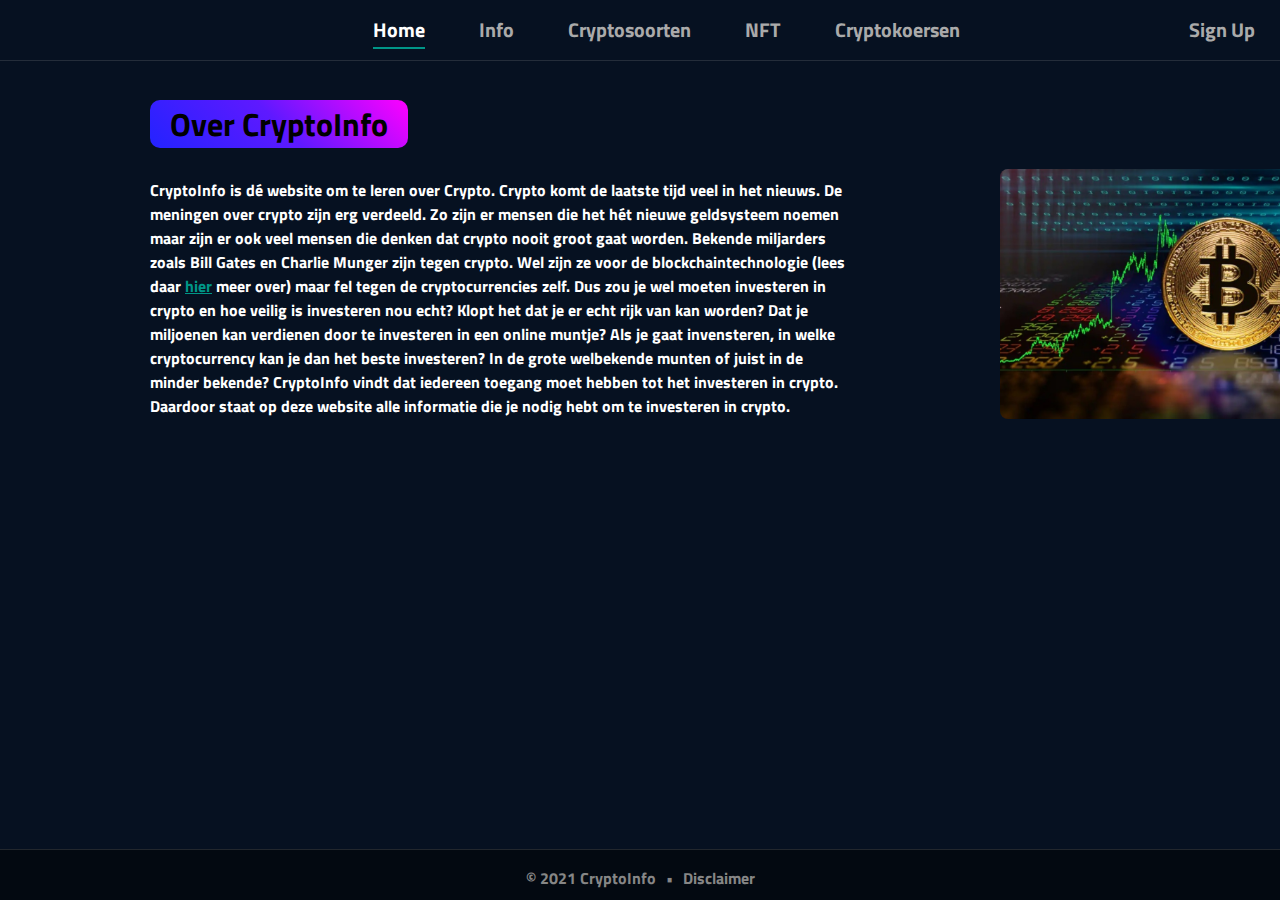
<file: index.html>
<!doctype html>
<html>
    <head>
        <meta charset="utf-8">
        <meta http-equiv="Cache-control" content="no cache">
        <title>Home | CryptoInfo</title>
        <link href="stylesheet.css" rel="stylesheet">
        <link rel="preconnect" href="https://fonts.googleapis.com">
        <link rel="preconnect" href="https://fonts.gstatic.com" crossorigin>
        <link href="https://fonts.googleapis.com/css2?family=Titillium+Web&display=swap" rel="stylesheet">
        <script src="showmore.js"></script>
        <link rel="icon" href="afbeeldingen/cryptoinfo.png">
    </head>
    <body >

        <div class="menu">
            <ul>
                <li><a class="active" href="index.html">Home</a></li>
                <li><a href="info.html">Info</a></li>
                <li><a href="cryptosoorten.html">Cryptosoorten</a></li>
                <li><a href="nft.html">NFT</a></li>
                <li><a href="cryptokoersen.html">Cryptokoersen</a></li>
                <li class="floatright"><a href="signup.html">Sign Up</a></li>
            </ul>
        </div>

        <div class= "header">
            <h1>Over CryptoInfo</h1>
        </div>

        <div>
            <p class="textbox"> CryptoInfo is dé website om te leren over Crypto. Crypto komt de laatste tijd veel in het nieuws. De meningen over crypto zijn erg verdeeld. 
                Zo zijn er mensen die het hét nieuwe geldsysteem noemen maar zijn er ook veel mensen die denken dat crypto nooit groot gaat worden. 
                Bekende miljarders zoals Bill Gates en Charlie Munger zijn tegen crypto. Wel zijn ze voor de blockchaintechnologie 
                (lees daar <a class="link" href="info.html">hier</a> meer over)  maar fel tegen de cryptocurrencies zelf. Dus zou je wel moeten
                investeren in crypto en hoe veilig is investeren nou echt? Klopt het dat je er echt rijk van kan worden? Dat je miljoenen kan verdienen door
                te investeren in een online muntje? Als je gaat invensteren, in welke cryptocurrency kan je dan het beste investeren? In de grote welbekende munten
                of juist in de  minder bekende? CryptoInfo vindt dat iedereen toegang moet hebben tot het investeren in crypto. Daardoor staat op deze
                website alle informatie die je nodig hebt om te investeren in crypto.</p> 
        </div> 
        
        <div class="imagecontainer">
            <img class="contentimage" src="afbeeldingen/homeimage.jpeg">
            <!-- Bron: https://cf-images.us-east-1.prod.boltdns.net/v1/static/854081161001/2d6bf20a-cf1a-4d6c-b02d-47ab56bc51c8/91beab12-4cf0-46ab-940c-df05040255ed/1280x720/match/image.jpg -->
        </div>

        <footer>
            <p><span class="footertext">© 2021 CryptoInfo</span>•<span class="footertext"><a class="disclaimer"href="disclaimer.html">Disclaimer</a></span></p>
        </footer>

    </body>
</html>
</file>
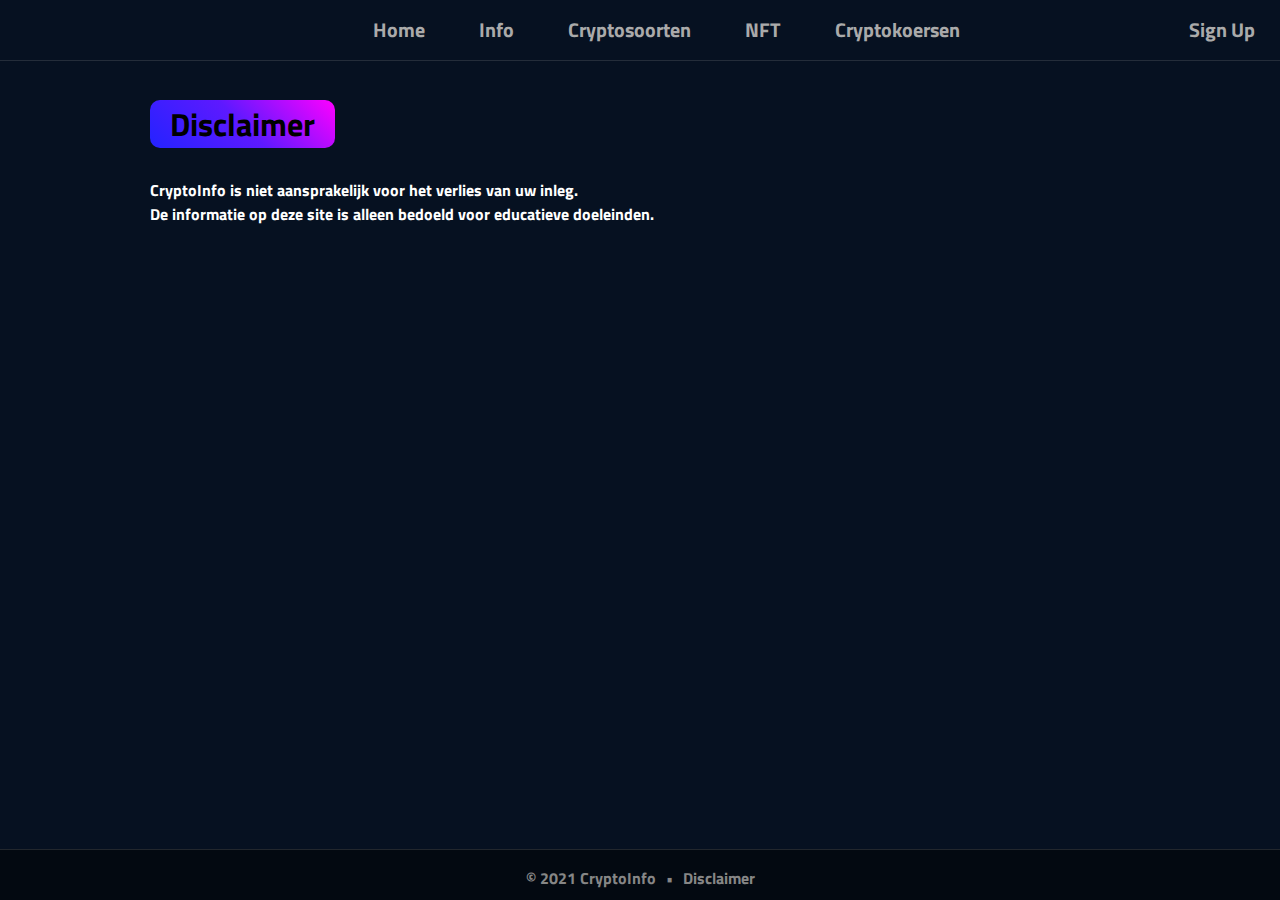
<file: disclaimer.html>
<!doctype html>
<html>
    <head>
        <meta charset="utf-8">
        <meta http-equiv="Cache-control" content="no cache">
        <title>Disclaimer | CryptoInfo</title>
        <link href="stylesheet.css" rel="stylesheet">
        <link rel="preconnect" href="https://fonts.googleapis.com">
        <link rel="preconnect" href="https://fonts.gstatic.com" crossorigin>
        <link href="https://fonts.googleapis.com/css2?family=Titillium+Web&display=swap" rel="stylesheet">
        <link rel="icon" href="afbeeldingen/cryptoinfo.png">
    </head>
    <body>

        <div class="menu">
            <ul>
                <li><a href="index.html">Home</a></li>
                <li><a href="info.html">Info</a></li>
                <li><a href="cryptosoorten.html">Cryptosoorten</a></li>
                <li><a href="nft.html">NFT</a></li>
                <li><a href="cryptokoersen.html">Cryptokoersen</a></li>
                <li class="floatright"><a href="signup.html">Sign Up</a></li>
            </ul>
        </div>

        <div class= "header">
            <h1 class = "bold ">Disclaimer</h1>
        </div>

        <div class="textbox">
            <p>CryptoInfo is <span>niet</span> aansprakelijk voor het verlies van uw inleg. <br> De informatie op deze site is alleen bedoeld voor educatieve doeleinden.</p> 
        </div> 

        <footer>
            <p><span class="footertext">© 2021 CryptoInfo</span>•<a class="disclaimer footertext"href="disclaimer.html">Disclaimer</a></p>
        </footer>
        
    </body>
</html>
</file>
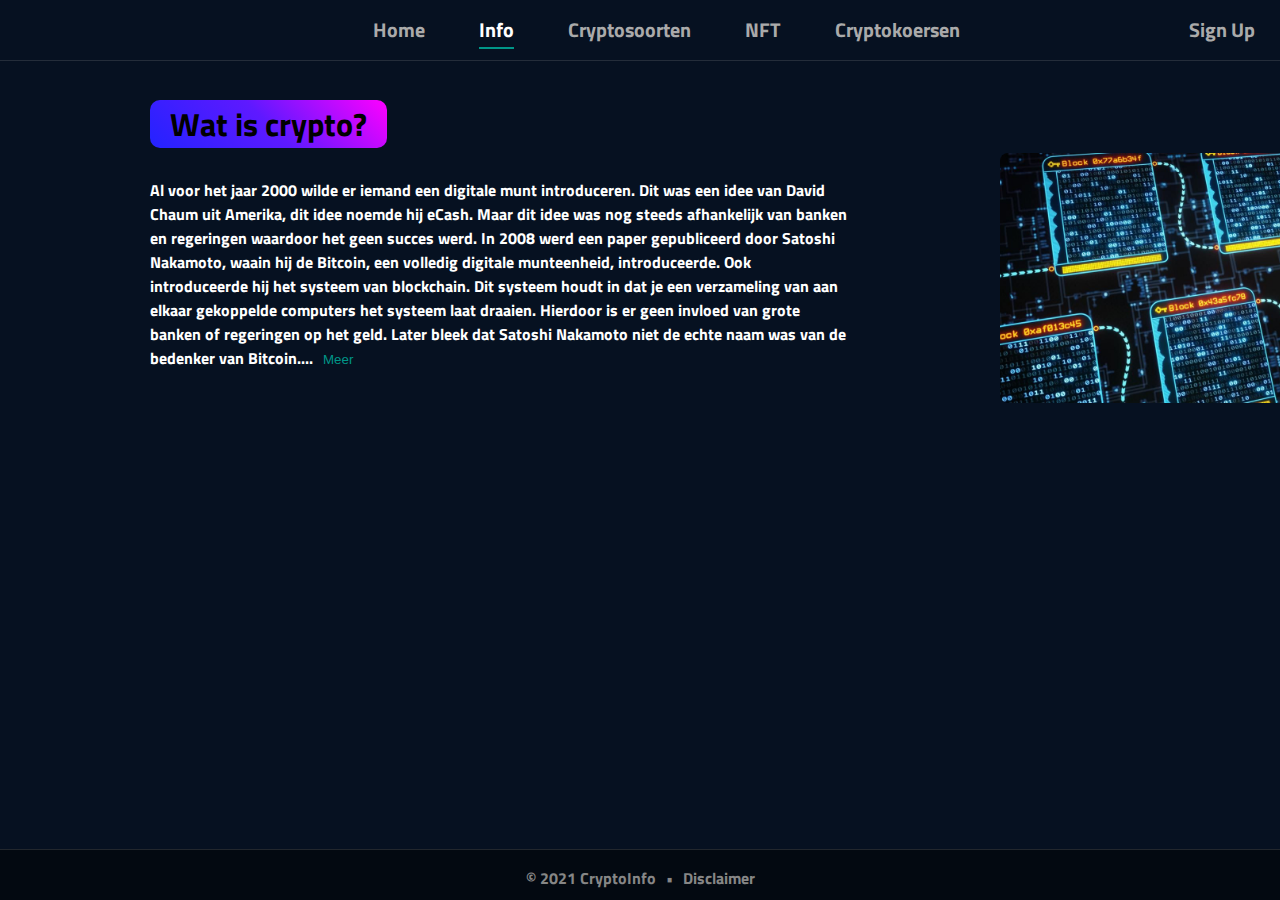
<file: info.html>
<!doctype html>
<html>
    <head>
        <meta charset="utf-8">
        <meta http-equiv="Cache-control" content="no cache">
        <title>Info | CryptoInfo</title>
        <link href="stylesheet.css" rel="stylesheet">
        <link rel="preconnect" href="https://fonts.googleapis.com">
        <link rel="preconnect" href="https://fonts.gstatic.com" crossorigin>
        <link href="https://fonts.googleapis.com/css2?family=Titillium+Web&display=swap" rel="stylesheet">
        <link rel="icon" href="afbeeldingen/cryptoinfo.png">
        <script src="showmore.js"></script>
    </head>
    <body>

        <div class="menu">
            <ul>
                <li><a href="index.html">Home</a></li>
                <li><a class="active" href="info.html">Info</a></li>
                <li><a href="cryptosoorten.html">Cryptosoorten</a></li>
                <li><a href="nft.html">NFT</a></li>
                <li><a href="cryptokoersen.html">Cryptokoersen</a></li>
                <li class="floatright"><a href="signup.html">Sign Up</a></li>
            </ul>
        </div>

        <div class= "header">
            <h1 class = "bold ">Wat is crypto?</h1>
        </div>

        <div class="imagecontainer">
            <img id="infoimage" class="contentimage" src="afbeeldingen/blockchain.jpg" alt= "Blockchain"> 
            <!-- Bron: https://www.caixabankresearch.com/sites/default/files/styles/destacado/public/content/image/2019/11/13/34455/criptomonedas-blockchain.jpg?itok=JT2vEdE0 -->
        </div>

        <div>
            <p class="textbox">
                Al voor het jaar 2000 wilde er iemand een digitale munt introduceren. Dit was een idee van David Chaum uit Amerika, dit idee noemde hij eCash.
                Maar dit idee was nog steeds afhankelijk van banken en regeringen waardoor het geen succes werd. In 2008 werd een paper gepubliceerd door Satoshi Nakamoto,
                waain hij de Bitcoin, een volledig digitale munteenheid, introduceerde.  Ook introduceerde hij het systeem van blockchain. 
                Dit systeem houdt in dat je een verzameling van aan elkaar gekoppelde computers het systeem laat draaien.
                Hierdoor is er geen invloed van grote banken of regeringen op het geld. Later bleek dat Satoshi Nakamoto niet de echte naam was van de bedenker 
                van Bitcoin.<span id="dots"class="">...</span> <span id="info" class=" showless"> <br> <br> 
                De cryptomunt wordt dus draaiende gehouden door gebruikers. De gebruikers die de cryptomunt draaiende houden, noemen we ook wel miners. 
                Miners zorgen er dus voor dat een bepaalde cryptomunt kan bestaan en krijgen hier vaak ook geld voor terug. Natuurlijk wel in de cryptosoort
                waar ze in minen. Dit systeem is heel erg veilig. Omdat je zoveel kopieën hebt op verschillende computers merk je erg snel als er iets bij
                1 computer anders is, waardoor hacken bijna onmogelijk is. De bitcoin werd gelanceerd tijdens de kredietcrisis wat betekende dat
                mensen minder vertrouwen hadden in banken en overheden. Dit zorgde ervoor dat Bitcoin groter werd omdat hierbij banken en overheden geen 
                invloed hebben op dat geld. Niet alleen Bitcoin groeide toen ook andere gedecentraliseerde digitale munten werden populairder. Er zijn op 
                dit moment wel 12.046 verschillende soorten digitale munten! Crypto zorgt voor een nieuwe digitale wereld van geld. Waarbij je geen banken
                meer nodig hebt. Het nadeel van crypto is de wisselvalligheid. Hierdoor zien sommige mensen crypto meer als gokken. Het is zo wisselvallig
                omdat niemand weet wat de munten echt waard zijn omdat het volledig digitaal is.</span>
                <button id="button" class="less buttonstyle" type="button" onclick=" if (button .classList.contains('less')) 
                    {
                    ShowMore()
                    } 
                    else 
                    {
                    ShowLess()
                    }"></button>
            </p>
        </div>

        

        <footer>
            <p><span class="footertext">© 2021 CryptoInfo</span>•<a class="disclaimer footertext"href="disclaimer.html">Disclaimer</a></p>
        </footer>
        
    </body>
</html>
</file>
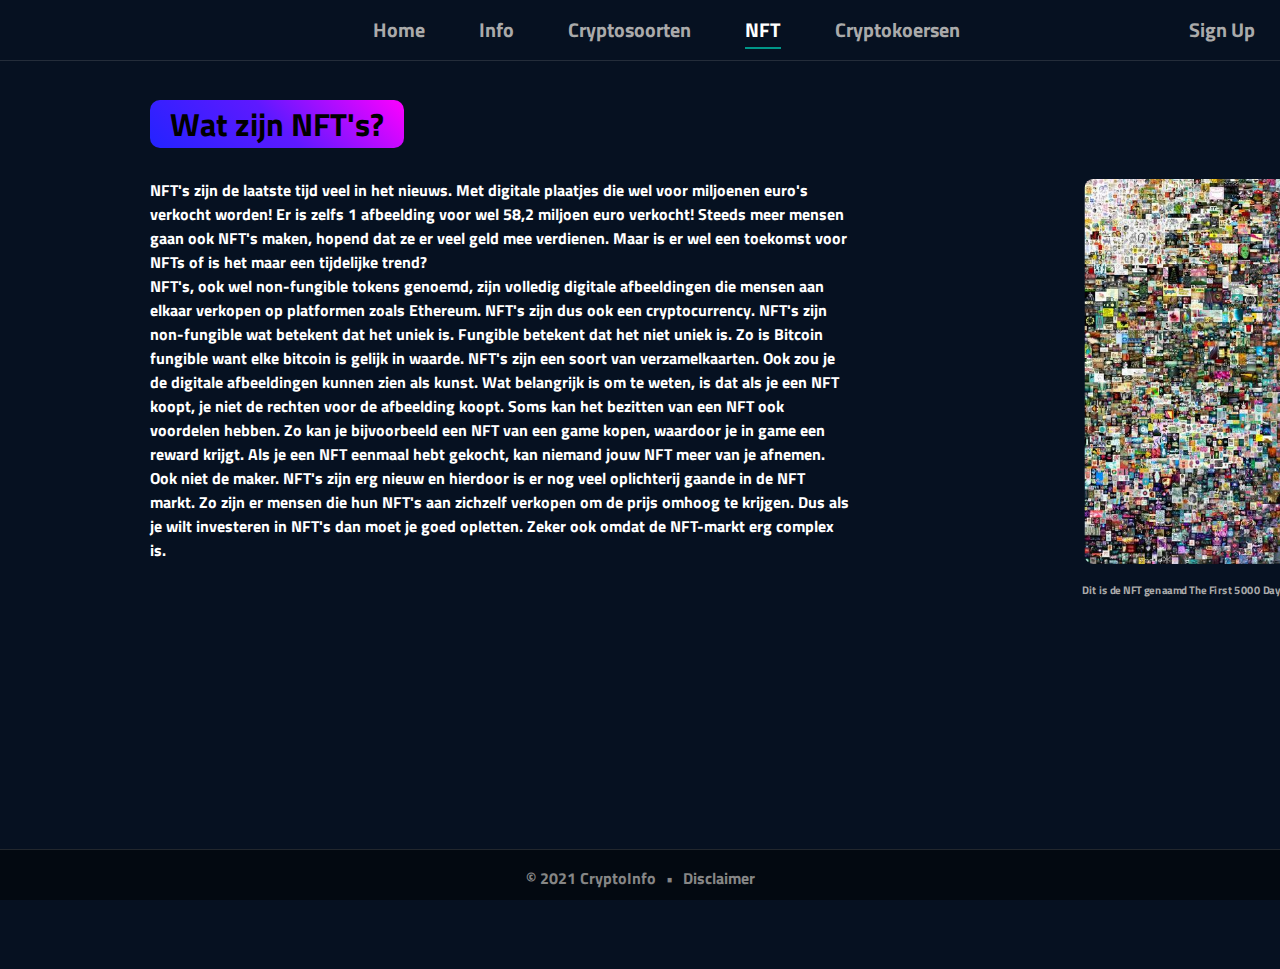
<file: nft.html>
<!doctype html>
<html>
    <head>
        <meta charset="utf-8">
        <meta http-equiv="Cache-control" content="no cache">
        <title>NFT | CryptoInfo</title>
        <link href="stylesheet.css" rel="stylesheet">
        <link rel="preconnect" href="https://fonts.googleapis.com">
        <link rel="preconnect" href="https://fonts.gstatic.com" crossorigin>
        <link href="https://fonts.googleapis.com/css2?family=Titillium+Web&display=swap" rel="stylesheet">
        <link rel="icon" href="afbeeldingen/cryptoinfo.png">
    </head>
    <body class="overflow">

        <div class="menu">
            <ul>
                <li><a href="index.html">Home</a></li>
                <li><a  href="info.html">Info</a></li>
                <li><a href="cryptosoorten.html">Cryptosoorten</a></li>
                <li><a class="active" href="nft.html">NFT</a></li>
                <li><a href="cryptokoersen.html">Cryptokoersen</a></li>
                <li class="floatright"><a href="signup.html">Sign Up</a></li>
            </ul>
        </div>

        <div class= "header">
            <h1 class = "bold ">Wat zijn NFT's?</h1>
        </div>

        <div>
            <p class="textbox">NFT's zijn de laatste tijd veel in het nieuws. Met digitale plaatjes die wel voor miljoenen euro's verkocht worden! 
                Er is zelfs 1 afbeelding voor wel 58,2 miljoen euro verkocht! Steeds meer mensen gaan ook NFT's maken, hopend dat ze er veel geld mee 
                verdienen. Maar is er wel een toekomst voor NFTs of is het maar een tijdelijke trend? <br> NFT's, ook wel non-fungible tokens genoemd, zijn 
                volledig digitale afbeeldingen die mensen aan elkaar verkopen op platformen zoals Ethereum. NFT's zijn dus ook een cryptocurrency. 
                NFT's zijn non-fungible wat betekent dat het uniek is. Fungible betekent dat het niet uniek is. Zo is Bitcoin fungible want elke bitcoin 
                is gelijk in waarde. NFT's zijn een soort van verzamelkaarten. Ook zou je de digitale afbeeldingen kunnen zien als kunst. Wat belangrijk 
                is om te weten, is dat als je een NFT koopt, je niet de rechten voor de afbeelding koopt. Soms kan het bezitten van een NFT ook voordelen
                hebben. Zo kan je bijvoorbeeld een NFT van een game kopen, waardoor je in game een reward krijgt. Als je een NFT 
                eenmaal hebt gekocht, kan niemand jouw NFT meer van je afnemen. Ook niet de maker. NFT's zijn erg nieuw en hierdoor is er nog veel 
                oplichterij gaande in de NFT markt. Zo zijn er mensen die hun NFT's aan zichzelf verkopen om de prijs omhoog te krijgen. Dus als je wilt 
                investeren in NFT's dan moet je goed opletten. Zeker ook omdat de NFT-markt erg complex is. </p>
        </div>

        <div class="imagecontainer nftcontainer">
            <img class="nftimage" src="afbeeldingen/nft.jpeg">
            <!-- Bron: https://allesovercrypto.nl/sites/default/files/styles/inline_desktop/public/media/2021-08/image-1000x-1jpg-44d60c6aefa1c83d63cacacf7d37c865.jpg?itok=JrX9mY2E -->
            <p class="imagetext">Dit is de NFT genaamd The First 5000 Days die verkocht is voor 58,2 miljoen euro!</p>
        </div>

        <footer>
            <p><span class="footertext">© 2021 CryptoInfo</span>•<a class="disclaimer footertext"href="disclaimer.html">Disclaimer</a></p>
        </footer>
        
</body>
</html>
</file>
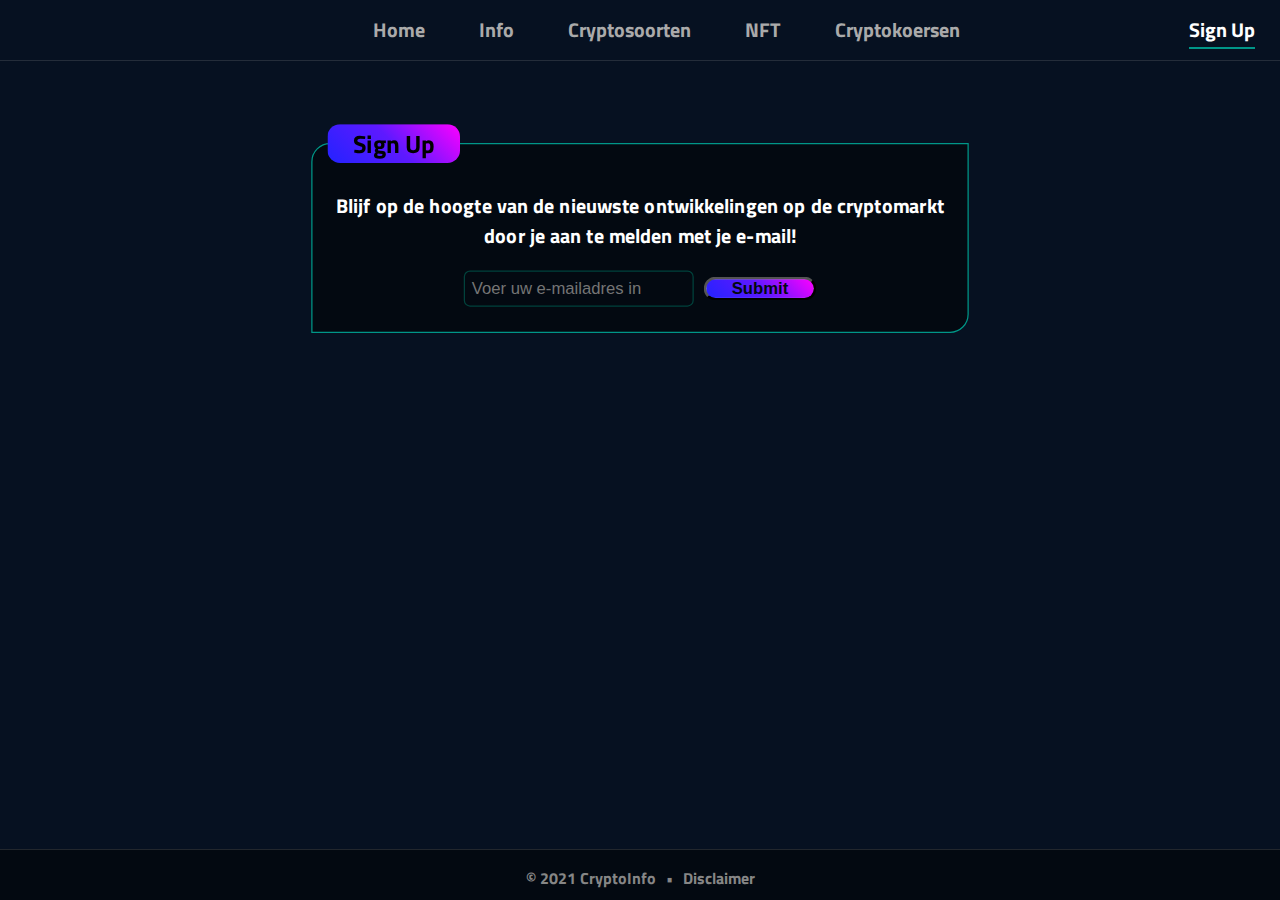
<file: signup.html>
<!doctype html>
<html>
    <head>
        <meta charset="utf-8">
        <meta http-equiv="Cache-control" content="no cache">
        <title>Sign Up | CryptoInfo</title>
        <link href="stylesheet.css" rel="stylesheet">
        <link rel="preconnect" href="https://fonts.googleapis.com">
        <link rel="preconnect" href="https://fonts.gstatic.com" crossorigin>
        <link href="https://fonts.googleapis.com/css2?family=Titillium+Web&display=swap" rel="stylesheet">
        <link rel="icon" href="afbeeldingen/cryptoinfo.png">
    </head>
    <body>

        <div class="menu">
            <ul>
                <li><a href="index.html">Home</a></li>
                <li><a href="info.html">Info</a></li>
                <li><a href="cryptosoorten.html">Cryptosoorten</a></li>
                <li><a href="nft.html">NFT</a></li>
                <li><a href="cryptokoersen.html">Cryptokoersen</a></li>
                <li class="floatright"><a class="active" href="signup.html">Sign Up</a></li>
            </ul>
        </div>

        <form>
            <fieldset>
                <legend class="header headercenter signup">Sign Up</legend>
                <p>Blijf op de hoogte van de nieuwste ontwikkelingen op de cryptomarkt <br> door je aan te melden met je e-mail!</p>
                <input type="email" placeholder="Voer uw e-mailadres in" required>
                <a><button class="header submit" type="submit" formaction="signedup.html" >Submit</button></a>
            </fieldset>
        </form>

        <footer>
            <p><span class="footertext">© 2021 CryptoInfo</span>•<a class="disclaimer footertext" href="disclaimer.html">Disclaimer</a></p>
        </footer>

    </body>
</html>
</file>
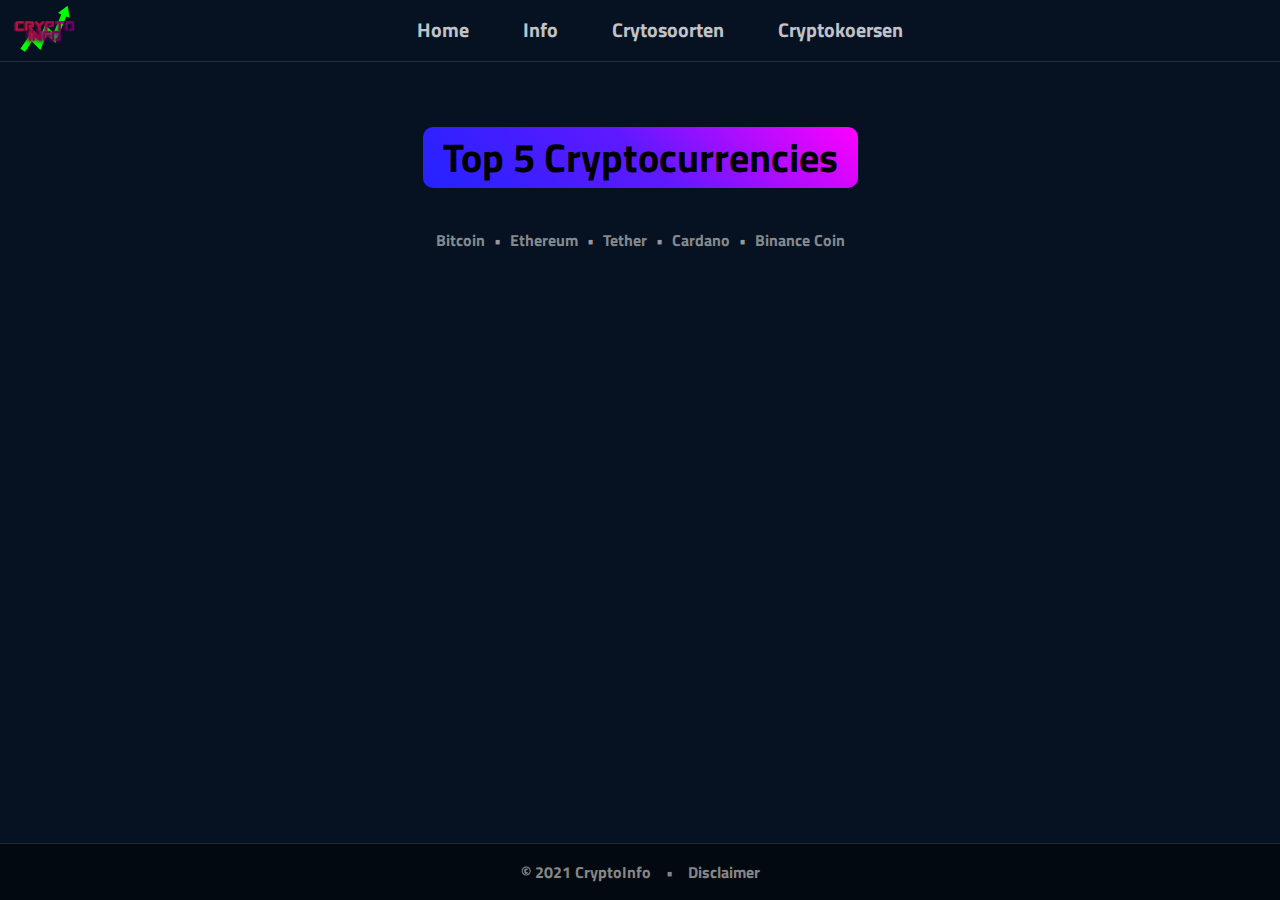
<file: CryptoInfo/cryptosoorten.html>
<!doctype html>
<html>
<head>
    <meta charset="utf-8">
    <title>CryptoInfo</title>
    <link href="stylesheet.css" rel="stylesheet">
    <link rel="preconnect" href="https://fonts.googleapis.com">
    <link rel="preconnect" href="https://fonts.gstatic.com" crossorigin>
    <link href="https://fonts.googleapis.com/css2?family=Titillium+Web&display=swap" rel="stylesheet">
</head>
<body>
    <div class="menu">
        <img class="logo"src="cryptoinfo.png">
 <ul>
    <li><a href="home.html">Home</a></li>
    <li><a href="Info.html">Info</a></li>
    <li><a href="cryptosoorten.html">Crytosoorten</a></li>
    <li><a href="cryptokoersen.html">Cryptokoersen</a></li>
 </ul>
</div>
<div class= "midden">
    <h1>Top 5 Cryptocurrencies</h1>
</div>
<ol>
    <li><span class="currency">Bitcoin</span> •</li>
    <li><span class="currency">Ethereum</span> •</li>
    <li><span class="currency">Tether</span> •</li>
    <li><span class="currency">Cardano</span> •</li>
    <li><span class="currency">Binance Coin</span></li>
</ol>
<div class="footer">
    <p><span class="footertext">© 2021 CryptoInfo</span>•<span class="footertext"><a class="disclaimer"href="disclaimer.html">Disclaimer</a></span></p>
    </div>
</body>
</html>
</file>
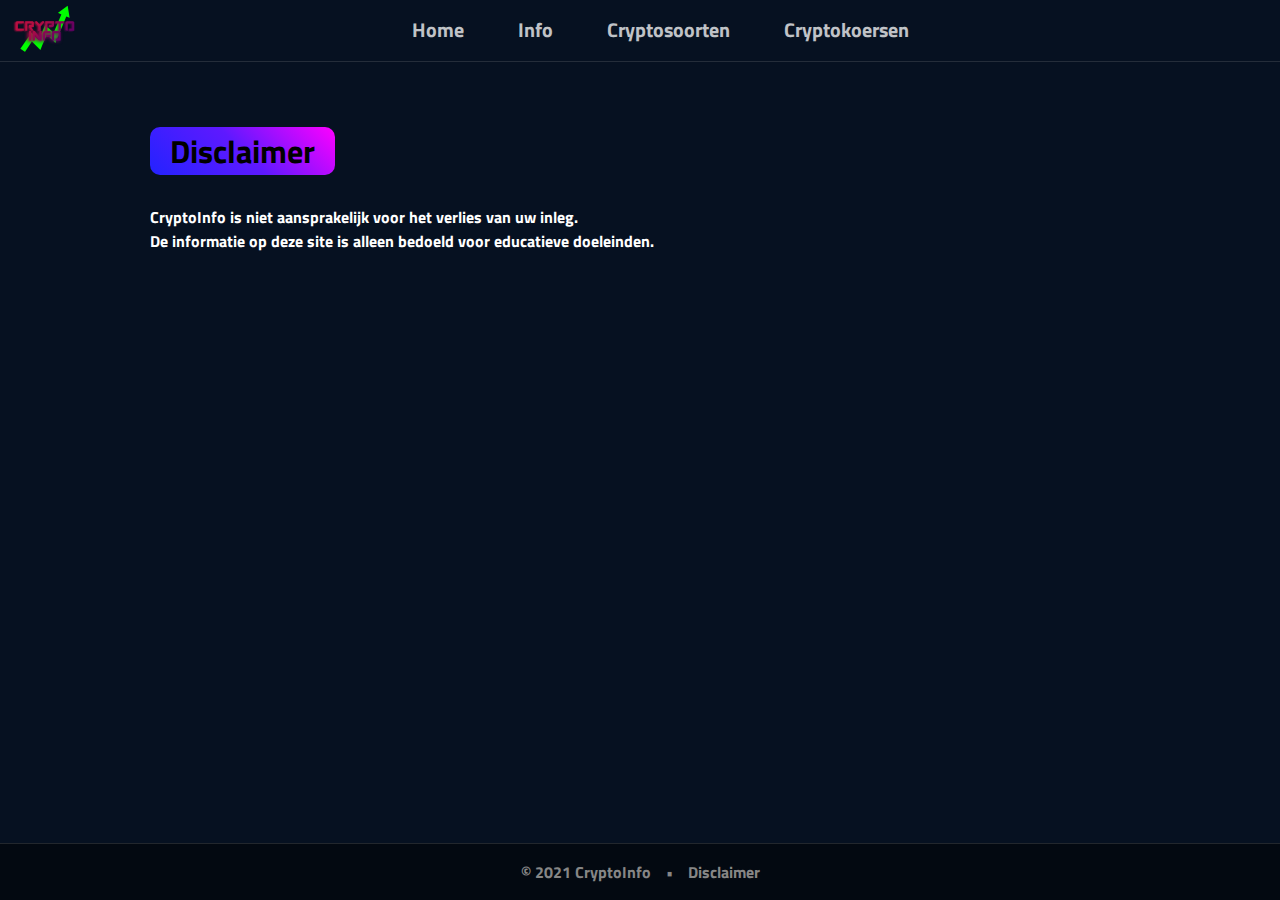
<file: CryptoInfo/disclaimer.html>
<!doctype html>
<html>
<head>
    <meta charset="utf-8">
    <title>CryptoInfo</title>
    <link href="stylesheet.css" rel="stylesheet">
    <link rel="preconnect" href="https://fonts.googleapis.com">
    <link rel="preconnect" href="https://fonts.gstatic.com" crossorigin>
    <link href="https://fonts.googleapis.com/css2?family=Titillium+Web&display=swap" rel="stylesheet">
</head>
<body>
    <div class="menu">
        <img class="logo"src="cryptoinfo.png">
 <ul>
    <li><a href="home.html">Home</a></li>
    <li><a href="Info.html">Info</a></li>
    <li><a href="cryptosoorten.html">Cryptosoorten</a></li>
    <li><a href="cryptokoersen.html">Cryptokoersen</a></li>
 </ul>
</div>
<div class= "header">
<h1 class = "bold ">Disclaimer</h1>
</div>
<div class="textbox">
<p>CryptoInfo is <span>niet</span> aansprakelijk voor het verlies van uw inleg. <br> De informatie op deze site is alleen bedoeld voor educatieve doeleinden.
</p> </div> 
<div class="footer">
<p><span class="footertext">© 2021 CryptoInfo</span>•<span class="footertext">Disclaimer</span></p>
</div>
</body>
</html>
</file>
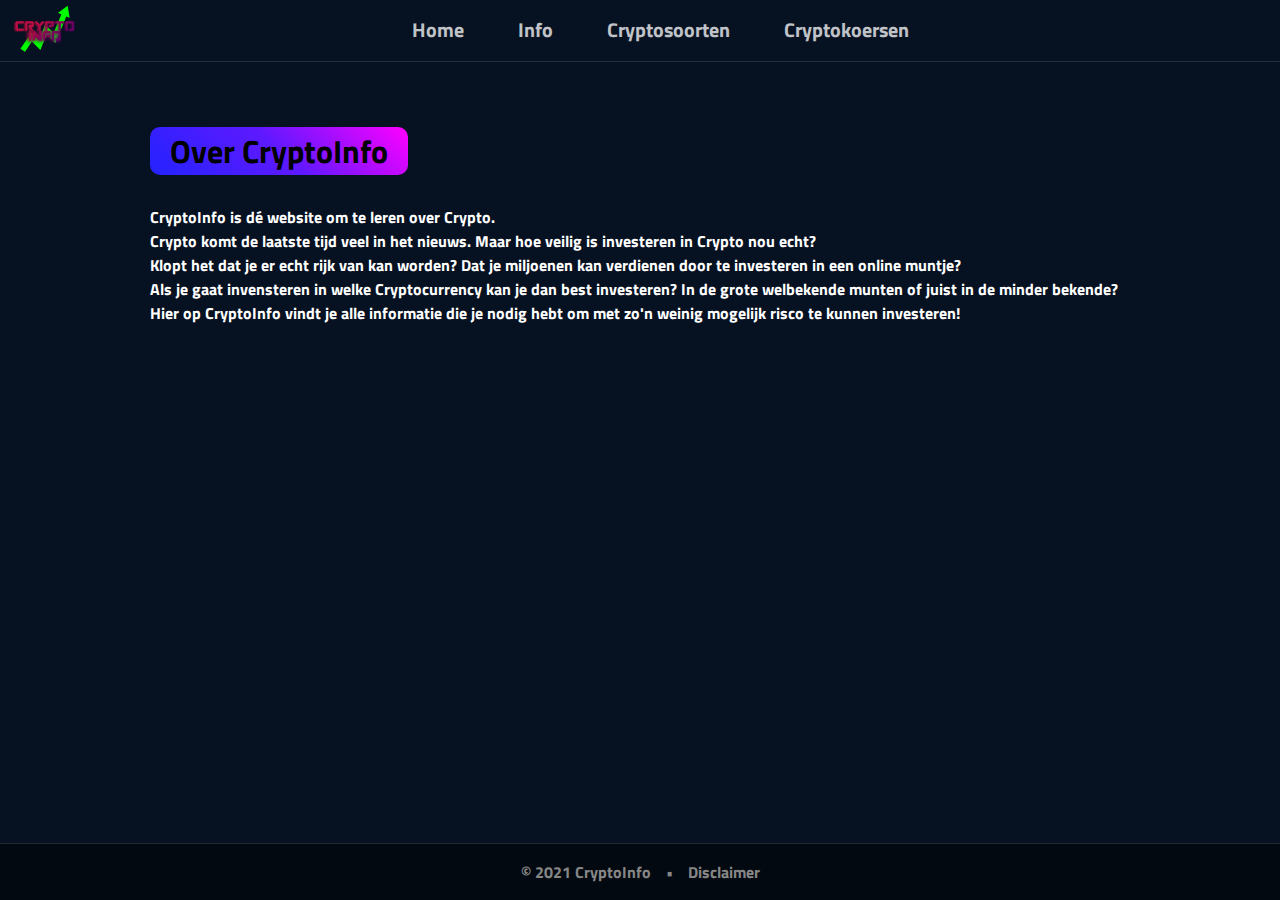
<file: CryptoInfo/home.html>
<!doctype html>
<html>
<head>
    <meta charset="utf-8">
    <title>CryptoInfo</title>
    <link href="stylesheet.css" rel="stylesheet">
    <link rel="preconnect" href="https://fonts.googleapis.com">
    <link rel="preconnect" href="https://fonts.gstatic.com" crossorigin>
    <link href="https://fonts.googleapis.com/css2?family=Titillium+Web&display=swap" rel="stylesheet">
</head>
<body>
    <div class="menu">
        <img class="logo"src="cryptoinfo.png">
 <ul>
    <li><a href="home.html">Home</a></li>
    <li><a href="Info.html">Info</a></li>
    <li><a href="cryptosoorten.html">Cryptosoorten</a></li>
    <li><a href="cryptokoersen.html">Cryptokoersen</a></li>
 </ul>
</div>
<div class= "header">
<h1>Over CryptoInfo</h1>
</div>
<div class="textbox">
<p>CryptoInfo is dé website om te leren over Crypto. <br> Crypto komt de laatste tijd veel in het nieuws. Maar hoe veilig is investeren in Crypto nou echt? <br> Klopt het dat je er echt rijk van kan worden? Dat je miljoenen kan verdienen door te investeren in een online muntje? <br> Als je gaat invensteren in welke Cryptocurrency kan je dan best investeren? In de grote welbekende munten of juist in de  minder bekende? <br> Hier op CryptoInfo vindt je alle informatie die je nodig hebt om met zo'n weinig mogelijk risco te kunnen investeren!
</p> </div> 
<div class="footer">
<p><span class="footertext">© 2021 CryptoInfo</span>•<span class="footertext"><a class="disclaimer"href="disclaimer.html">Disclaimer</a></span></p>
</div>
</body>
</html>
</file>
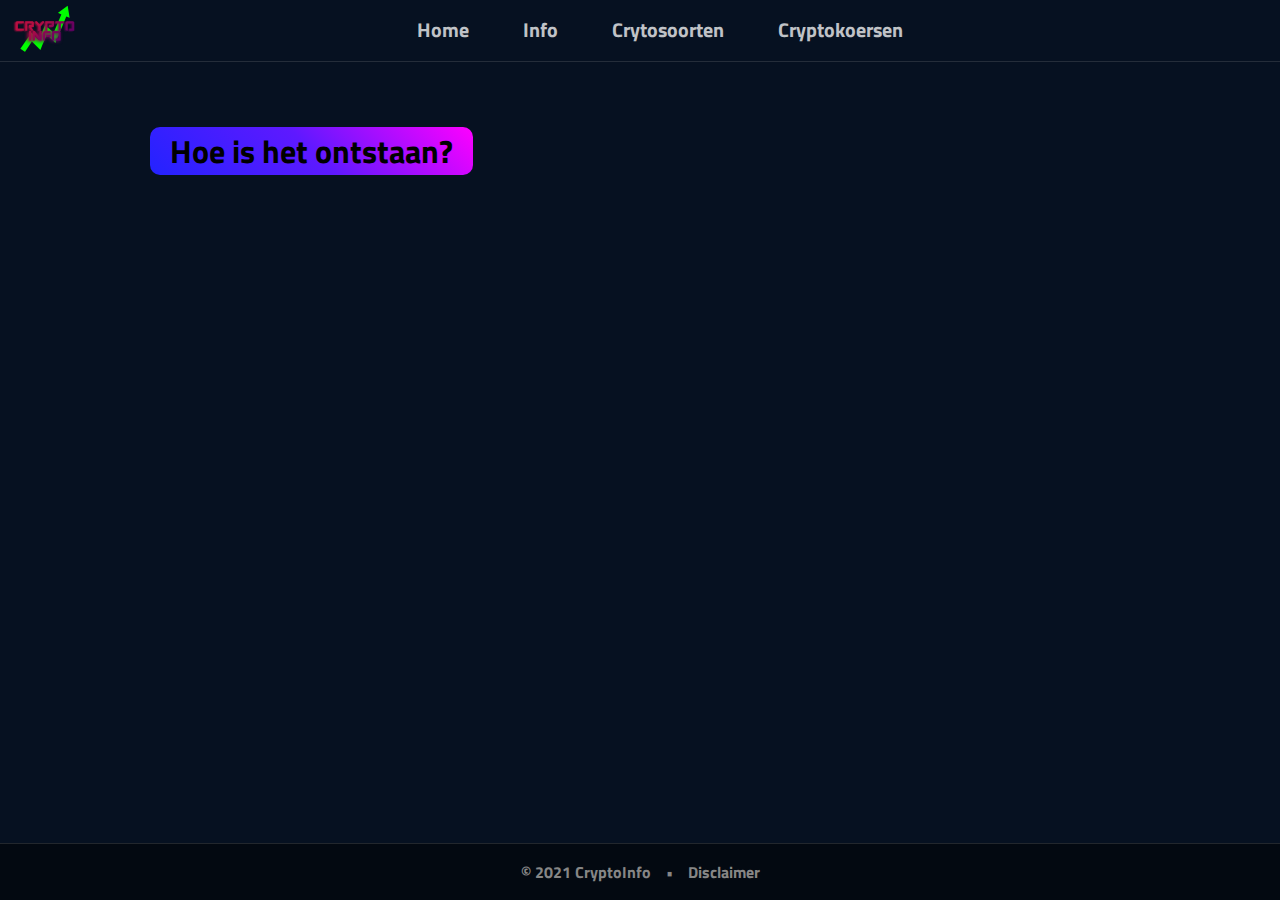
<file: CryptoInfo/info.html>
<!doctype html>
<html>
<head>
    <meta charset="utf-8">
    <title>CryptoInfo</title>
    <link href="stylesheet.css" rel="stylesheet">
    <link rel="preconnect" href="https://fonts.googleapis.com">
    <link rel="preconnect" href="https://fonts.gstatic.com" crossorigin>
    <link href="https://fonts.googleapis.com/css2?family=Titillium+Web&display=swap" rel="stylesheet">
</head>
<body>
    <div class="menu">
        <img class="logo"src="cryptoinfo.png">
 <ul>
    <li><a href="home.html">Home</a></li>
    <li><a href="Info.html">Info</a></li>
    <li><a href="cryptosoorten.html">Crytosoorten</a></li>
    <li><a href="cryptokoersen.html">Cryptokoersen</a></li>
 </ul>
</div>
<div class= "header">
    <h1 class = "bold ">Hoe is het ontstaan?</h1>
    </div>
    <div class="footer">
        <p><span class="footertext">© 2021 CryptoInfo</span>•<span class="footertext"><a class="disclaimer"href="disclaimer.html">Disclaimer</a></span></p>
        </div>
</body>
</html>
</file>
<file: stylesheet.css>
/* Basic Layout*/

body {
    background-color: #061121;
    margin: 0;
    padding: 0;
    text-align: center;
    color: white;
    font-family: 'Titillium Web', sans-serif;
    font-weight: bold;
    margin-bottom: 0;
    margin-top: 70px;
    overflow-x: hidden;
}

.header {
    background-image: linear-gradient(45deg, rgb(35, 35, 255), rgb(94, 25, 255),rgb(255, 0, 255));
    margin-top: 100px;
    width: fit-content;
    padding: 0 20px;
    margin-bottom: 30px;
    color: black;
    border-radius: 10px;
    text-align: left;
    position: relative;
    left: 150px;
    animation: openanimation 0.75s;
}

.headercenter{
    margin-left: auto;
    margin-right: auto;
    font-size: 20px;
    left: 0px;
}

.headerline{
    margin-top: 125px;
    width: 200px;
    text-align: left;
    position: relative;
    left: 150px;
    border-bottom: #009688 solid 0.5px;
    animation: openanimation 0.85s;
}

.textbox{
    z-index: 1;
    text-align: left;
    height:fit-content;
    width: fit-content;
    color: white;
    position: relative;
    left: 150px;
    width :700px;
    margin-right: 100px;
    animation: openanimation ease-out 0.95s;
}

.link{
    font-family: 'Titillium Web', sans-serif;
    color: #009688;
}

.floatright{
    float: right;
    position: relative;
    left: 0;
}

.overflow{
    overflow-y:hidden;
}


/* Menu */

.menu {
    height: 75px;
    width:100%;
    border-bottom: 0.5px solid rgba(160, 160, 160, 20%);
    position: fixed;
    top: -15px;
    z-index: 5;
    background-color: #061121;
}

ul li {
    position: relative;
    left: 64px;
    list-style:none;
    display:inline-block;
    top: 13px;
    margin:0 25px;
}

ul li a{
    text-decoration: none;
    font-size:20px;
    font-family: 'Titillium Web', sans-serif;
    padding: 10px 0;
    color: rgb(170, 170, 170);
    margin: 0 20;
    position: relative;
    top: center;
    transition: 0.7s;
}

ul li a:hover{
    color: #ffffff;
}

ul li a::after{
    content: '';
    height: 2px;
    background-color: #009688;
    width: 0;
    display:block;
    margin: auto;
    margin-top: 2px;
    transition: 0.7s;
}

ul li a:hover::after {
    width: 100%;
}

ul li a.active::after{
    content: '';
    height: 2px;
    background-color: #009688;
    width: 100%;
    display:block;
    margin: auto;
    margin-top: 2px;
}

.active{
    color: white;
}


/* Plaatjes */

img{
    animation: openanimation ease-out 0.95s;
    border-radius: 8px;
}

.imagecontainer{
    position: relative;
}

.nftcontainer{
    width: fit-content;
    left: 1100px;
    bottom: 380px;
    transform:scale(110%);
    transition: 1s;
}

.contentimage{
    object-fit: cover;
    width: 450px;
    height: 250px;
    position: absolute;
    left: 1000px;
    bottom: 15px;
}

.cryptosoortimage{
    filter: drop-shadow(0px 0px 15px black);
    float: right;
    position: absolute;
    right: 250px;
    width: 175px;
    height: 175px;
}

.nftimage{
    width: 350px;
    height: 350px;
}

.nftcontainer:hover{
    transform: scale(125%);
}

.imagetext{
    font-size: 10px;
    color: rgb(170, 170, 170);
}

.rotate{
    transform: rotate(-15deg);
}

#infoimage{
    position: absolute;
    top: -25px;
}

#bitcoin{
    position: relative;
    bottom: 25px;
}

#binance{
    position: relative;
    top: 30px;
}

#cardano{
    position: relative;
    top: 20px;
}


/* Cryptosoorten menu*/

ol li{
    position: relative;
    right: 20px;
    display: inline;
    list-style: none;
    color: rgba(192, 192, 192, 80%);
    animation: openanimation ease-out 0.7s;
}

.currency{
    text-decoration: none;
}

ol li .currency{
    margin: 0 5px;
    transition: 0.7s;
    color: rgba(192, 192, 192,70%);
    padding: 3px 0;
}

ol li:hover .currency{
    margin: 0 15px;
    color: white;
    padding: 3px 8px;
}


/* Sign Up Form */

fieldset{
    transform: scale(125%);
    position: relative;
    top: 75px;
    margin: auto;
    width: 500px;
    height: fit-content;
    border: solid 1px #009688;
    border-top-left-radius: 15px ;
    border-bottom-right-radius: 15px;
    background-color: #030911;
    transition: 0.8s;
}

fieldset:hover {
    transform: scale(130%);
}

.signup{
    margin: 0;
}

.submit{
    margin: 0;
    margin-left: 4px;
    color: #030911;
    position: static;
    font-weight: bold;
    animation: none;
}

input{
    width: 175px;
    height: 25px;
    outline: none;
    background: transparent;
    border: 1px solid #01423c;
    border-radius: 5px;
    color: white;
    padding-left: 5px;
    margin-bottom: 10px;
}

#thankyou{
    margin-top: 150px;
}


/* Meer/Minder Knopje */

.showmore{
    display: contents;
    content: "show less";
}

.showless{
    display: none;
}

.buttonstyle{
    background:none;
    outline: none;
    border:none;
    color: #009688;
}

.more:after{
    content: "Minder";
}

.less:after{
    content: "Meer";
}

.nodots{
    display: none;
}


/* Keyframes */

@keyframes openanimation{
    from{
        opacity: 0;
        transform: translateY(-18px);
    }

    to{
        opacity: 1;
        transform: translateY(0px);
    }
}

@keyframes fadein{
    from{
        opacity: 0;
    }

    to{
        opacity: 1;
    }
}


/* iframe */

iframe{
    position: relative;
    bottom: 70px;
    width: 1000px;
    height: 950px;
    border: none;
    overflow: hidden;
    animation: 1s ease-out openanimation;
}

.iframebox{
    position: relative;
    top: -10px;
    width:100%;
    height: 50px;
    z-index: 1;
    background-color: #061121;
}


/* Disclaimer */

.disclaimer{
    text-decoration: none;
    color: rgb(134, 134, 134);
    transition: 0.5s;
}

.disclaimer:hover{
    color: white;
}


/* Footer */

footer {
    position: absolute;
    left: 0;
    bottom: 0;
    width: 100%;
    height: 50px;
    margin-top: 75px;
    background-color: #030911;
    color: rgb(134, 134, 134);
    text-align: center;
    border-top: 0.2px solid rgba(160, 160, 160, 20%);
}

.bottomfooter{
    position: relative;
    left: 0;
    bottom: 0;
}

.footertext{
    margin: 0 10px;
    color: rgb(134, 134, 134);
    transition: 0.5s;
}

.footertext:hover{
    color: white;
}
</file>
<file: CryptoInfo/stylesheet.css>
body {
    /*background-image: url("https://cutewallpaper.org/21/crypto-wallpaper/Monday-blues-a-passive-crypto-market-today-CoinNewsSpan.jpg");
    background-image: url("https://i.pinimg.com/originals/33/29/10/3329103a60d577aff682ff31982e1adc.jpg");
    background-repeat: no-repeat;
    background-size: cover;
    background-position-y: -100px;
    background-image: url("https://www.pngmagic.com/product_images/website-background-image-size-psd-vector-photo.jpg"); 
    color: rgb(130, 220, 255);*/
    background-color: #061121;
    margin: 0;
    padding: 0;
    text-align: center;
    color: white;
    font-family: 'Titillium Web', sans-serif;
    font-weight: bold;
}

.header {
    background-image: linear-gradient(45deg, rgb(35, 35, 255), rgb(94, 25, 255),rgb(255, 0, 255));
    width: fit-content;
    padding: 0 20px;
    margin-bottom: 30px;
    color: black;
    border-radius: 10px;
    text-align: left;
    position: relative;
    left: 150px;
}

.midden{
    background-image: linear-gradient(45deg, rgb(35, 35, 255), rgb(94, 25, 255),rgb(255, 0, 255));
    width: fit-content;
    padding: 0 20px;
    margin-bottom: 40px;
    color: black;
    border-radius: 10px;
    margin-left: auto;
    margin-right: auto;
    font-size: 20px;
}

.textbox{
    text-align: left;
    width: fit-content;
    height:fit-content ;
    color: white;
    position: relative;
    left: 150px;
}

.logo {
    width: 100px;
    height: 100px;
    position: absolute;
    left: -5px;
    top: -20px;
}

ol li{
    position: relative;
    right: 20px;
    display: inline;
    list-style: none;
    color: rgb(192, 192, 192, 80%)
}

ol li .currency{
    margin: 0 5px;
    transition: 0.7s;
    color: rgba(192, 192, 192,70%);
    padding: 3px 0;
    /*border-color: rgba(160, 160, 160, 0%);*/
}

ol li:hover .currency{
    margin: 0 15px;
    color: white;
    padding: 3px 8px;
    background-color: #040d1a;
    border-radius: 15px;
    /*border: solid 0.3px rgba(160, 160, 160, 20%);*/
}

.disclaimer{
    text-decoration: none;
    color: rgb(134, 134, 134);
    transition: 0.5s;
}

.disclaimer:hover{
    color: white;
}

.footer{
    position: fixed;
    left: 0;
    bottom: 0;
    width: 100%;
    background-color: #030911;
    color: rgb(134, 134, 134);
    text-align: center;
    border-top: 0.2px solid rgba(160, 160, 160, 20%);
}

.footertext{
    margin: 0 15px;
    color: rgb(134, 134, 134);
    transition: 0.5s;
}

.footertext:hover{
    color: white;
}

/*menu*/
.menu {
    height: 60px;
    border-bottom: 0.5px solid rgba(160, 160, 160, 20%);
    position: relative;
    top: -15px;
    margin-bottom: 50px;
    /*background-color: #FFE53B;
    background-image: linear-gradient(147deg, #FFE53B 0%, #FF2525 74%);
    opacity: 0.5;
    width: fit-content;
    padding:10px 20px;
    margin: auto;
    border-radius: 10px;*/
}

ul li {
    position: relative;
    list-style:none;
    display:inline-block;
    top: 13px;
    margin:0 25px;
}

ul li a{
    text-decoration: none;
    font-size:20px;
    font-family: 'Titillium Web', sans-serif;
    padding: 10px 0;
    color: rgba(255, 255, 255, 75%);
    margin: 0 20;
    position: relative;
    top: center;
    transition: 0.5s;
}

ul li a:hover{
    color: white;
}

ul li a::after{
    content: '';
    height: 2px;
    background-color: #2AF598;
    background-image: linear-gradient(45deg, #2AF598 0%, #009688 40%);
    width: 0;
    display:block;
    margin: auto;
    transition: 0.5s;
}

ul li a:hover::after {
    /*color:rgb(255, 255, 255);
    position: relative;
    top: -6px; 
    #2AF598
    border-bottom: 1.5px solid #2AF598;*/
    width: 100%;
}
</file>
